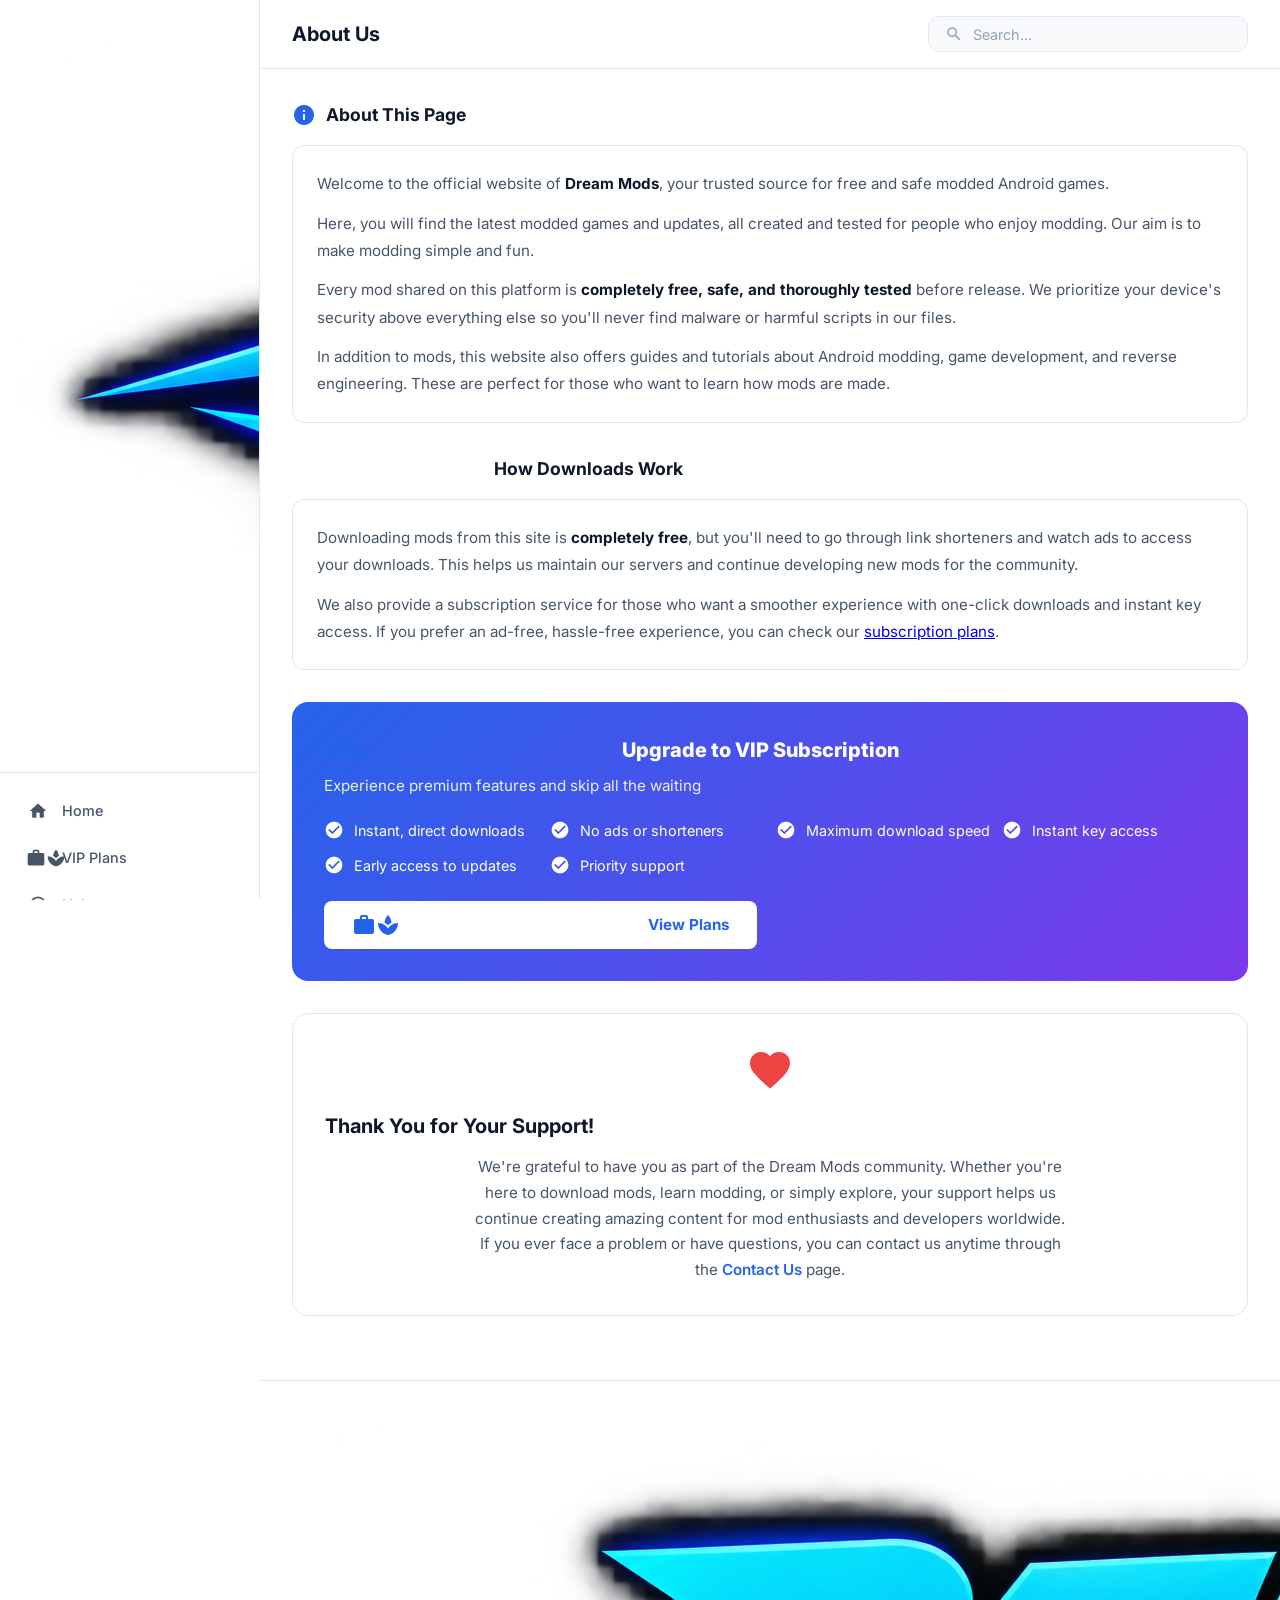
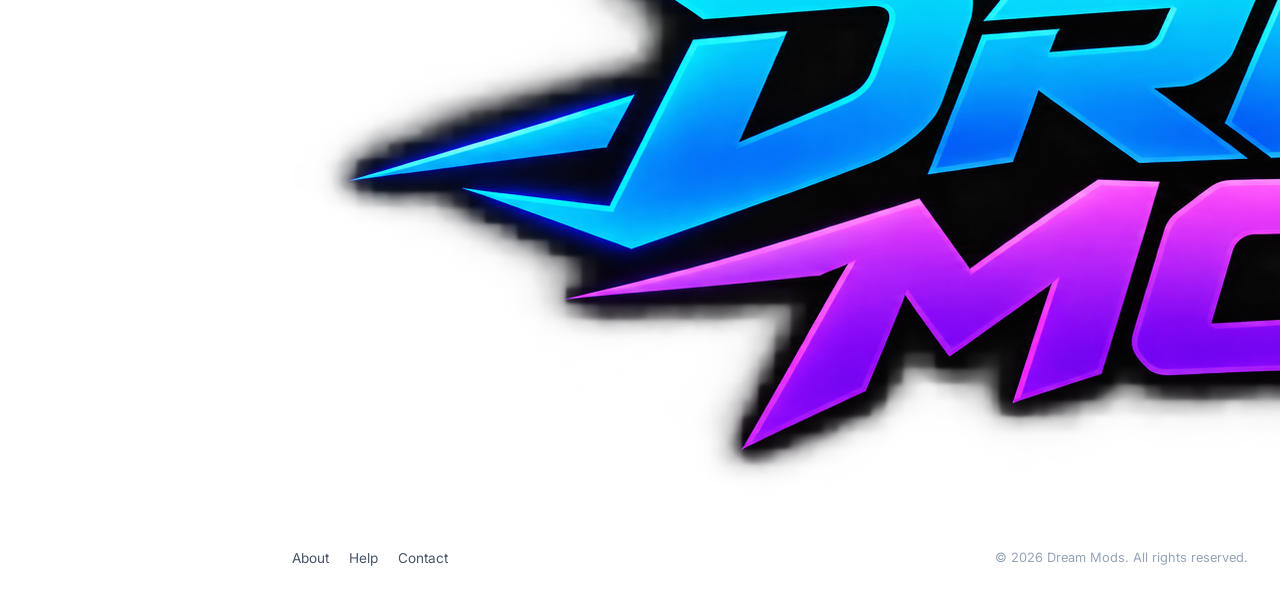
<file: about.html>
<!DOCTYPE html>
<html lang="en">
<head>
    <meta charset="UTF-8">
    <meta name="viewport" content="width=device-width, initial-scale=1.0">
    <title>About Us - Dream Mods</title>
    <link href="https://fonts.googleapis.com/css2?family=Inter:wght@400;500;600;700;800&display=swap" rel="stylesheet">
    <link href="https://fonts.googleapis.com/icon?family=Material+Icons" rel="stylesheet">
    <link rel="stylesheet" href="styles.css">
</head>
<body>
    <div class="sidebar-overlay" id="sidebarOverlay" onclick="closeSidebar()"></div>

    <aside class="sidebar" id="sidebar">
        <div class="sidebar-header">
            <a href="index.html" class="sidebar-brand">
                <img src="favicon.png" alt="Dream Mods logo" class="brand-logo">
                Dream Mods
            </a>
        </div>
        <nav class="sidebar-nav">
            <ul>
                <li><a href="index.html"><span class="material-icons">home</span> Home</a></li>
                <li><a href="plans.html"><span class="material-icons">workspace_premium</span> VIP Plans</a></li>
                <li><a href="help.html"><span class="material-icons">help_outline</span> Help</a></li>
                <li><a href="about.html" class="active"><span class="material-icons">info</span> About</a></li>
                <li><a href="contact.html"><span class="material-icons">mail</span> Contact</a></li>
                <li><a href="sign.html"><span class="material-icons">person</span> Account</a></li>
            </ul>
        </nav>
        <div class="sidebar-footer">
            <div class="theme-toggle" onclick="toggleTheme()">
                <div class="theme-toggle-label">
                    <span class="material-icons" id="themeIcon">light_mode</span>
                    <span id="themeLabel">Light Mode</span>
                </div>
                <div class="toggle-switch"></div>
            </div>
        </div>
    </aside>

    <div class="main-content">
        <header class="top-bar">
            <div class="top-bar-left">
                <button class="menu-btn" onclick="toggleSidebar()"><span class="material-icons">menu</span></button>
                <h1 class="page-title">About Us</h1>
            </div>
            <div class="search-bar">
                <span class="material-icons">search</span>
                <input type="text" placeholder="Search..." id="searchInput">
            </div>
        </header>

        <main class="page-content">
            <section class="about-section">
                <h2><span class="material-icons">info</span> About This Page</h2>
                <div class="about-card">
                    <p>Welcome to the official website of <strong>Dream Mods</strong>, your trusted source for free and safe modded Android games.</p>
                    <p>Here, you will find the latest modded games and updates, all created and tested for people who enjoy modding. Our aim is to make modding simple and fun.</p>
                    <p>Every mod shared on this platform is <strong>completely free, safe, and thoroughly tested</strong> before release. We prioritize your device's security above everything else so you'll never find malware or harmful scripts in our files.</p>
                    <p>In addition to mods, this website also offers guides and tutorials about Android modding, game development, and reverse engineering. These are perfect for those who want to learn how mods are made.</p>
                </div>
            </section>

            <section class="about-section">
                <h2><span class="material-icons">download</span> How Downloads Work</h2>
                <div class="about-card">
                    <p>Downloading mods from this site is <strong>completely free</strong>, but you'll need to go through link shorteners and watch ads to access your downloads. This helps us maintain our servers and continue developing new mods for the community.</p>
                    <p>We also provide a subscription service for those who want a smoother experience with one-click downloads and instant key access. If you prefer an ad-free, hassle-free experience, you can check our <a href="plans.html">subscription plans</a>.</p>
                </div>
            </section>

            <section class="about-section">
                <div class="vip-card">
                    <h2><span class="material-icons">workspace_premium</span> Upgrade to VIP Subscription</h2>
                    <p>Experience premium features and skip all the waiting</p>
                    <div class="vip-features">
                        <div class="vip-feature"><span class="material-icons">check_circle</span> Instant, direct downloads</div>
                        <div class="vip-feature"><span class="material-icons">check_circle</span> No ads or shorteners</div>
                        <div class="vip-feature"><span class="material-icons">check_circle</span> Maximum download speed</div>
                        <div class="vip-feature"><span class="material-icons">check_circle</span> Instant key access</div>
                        <div class="vip-feature"><span class="material-icons">check_circle</span> Early access to updates</div>
                        <div class="vip-feature"><span class="material-icons">check_circle</span> Priority support</div>
                    </div>
                    <a href="plans.html" class="btn-vip"><span class="material-icons">workspace_premium</span> View Plans</a>
                </div>
            </section>

            <section class="about-section">
                <div class="thank-you-card">
                    <span class="material-icons">favorite</span>
                    <h2>Thank You for Your Support!</h2>
                    <p>We're grateful to have you as part of the Dream Mods community. Whether you're here to download mods, learn modding, or simply explore, your support helps us continue creating amazing content for mod enthusiasts and developers worldwide. If you ever face a problem or have questions, you can contact us anytime through the <a href="contact.html">Contact Us</a> page.</p>
                </div>
            </section>
        </main>

        <footer class="footer">
            <div class="footer-content">
                <div class="footer-brand">
                    <img src="favicon.png" alt="Dream Mods logo" class="brand-logo-sm">
                    Dream Mods
                </div>
                <ul class="footer-links">
                    <li><a href="about.html">About</a></li>
                    <li><a href="help.html">Help</a></li>
                    <li><a href="contact.html">Contact</a></li>
                </ul>
                <p class="footer-copy">&copy; 2026 Dream Mods. All rights reserved.</p>
            </div>
        </footer>
    </div>

    <script src="script.js"></script>
</body>
</html>
</file>
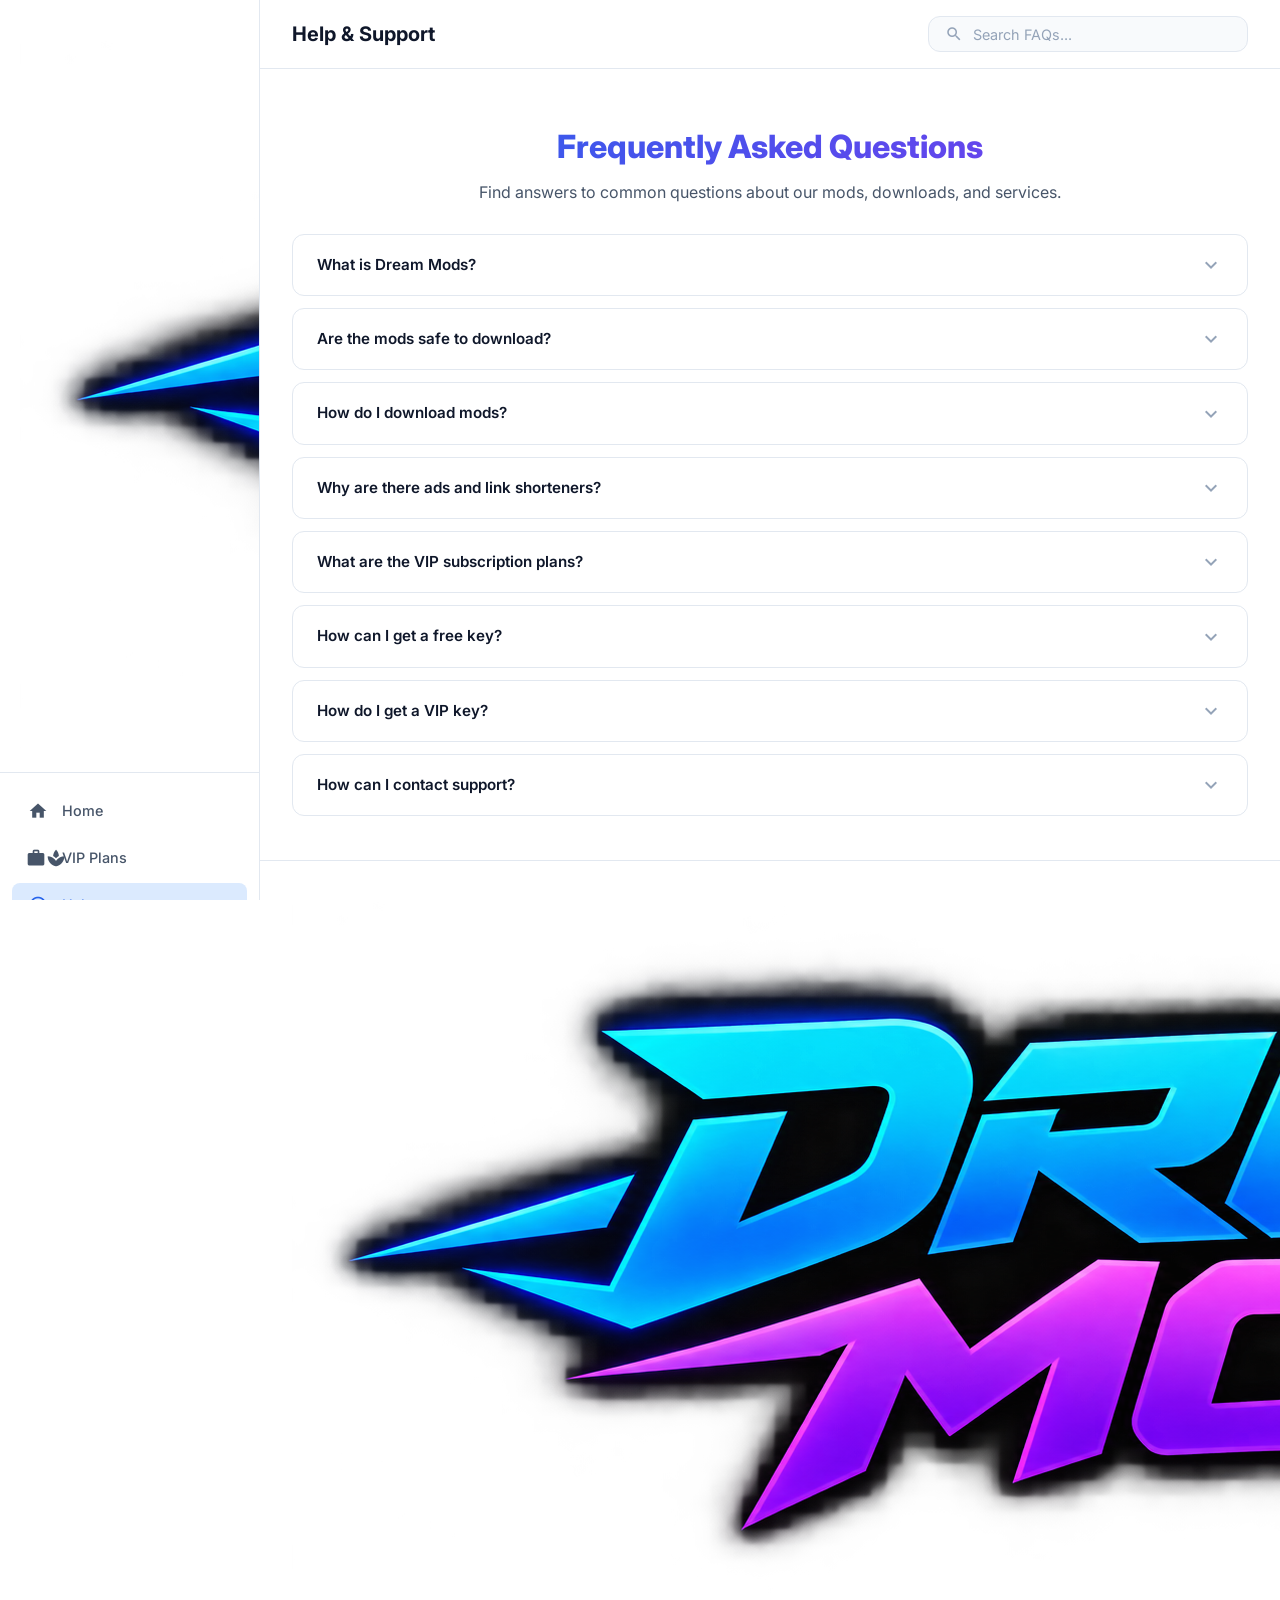
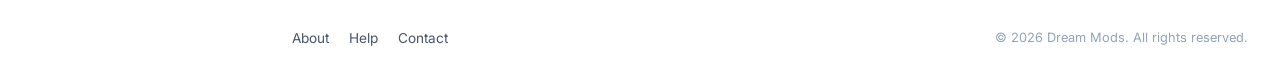
<file: help.html>
<!DOCTYPE html>
<html lang="en">
<head>
    <meta charset="UTF-8">
    <meta name="viewport" content="width=device-width, initial-scale=1.0">
    <title>Help & Support - Dream Mods</title>
    <link href="https://fonts.googleapis.com/css2?family=Inter:wght@400;500;600;700;800&display=swap" rel="stylesheet">
    <link href="https://fonts.googleapis.com/icon?family=Material+Icons" rel="stylesheet">
    <link rel="stylesheet" href="styles.css">
</head>
<body>
    <div class="sidebar-overlay" id="sidebarOverlay" onclick="closeSidebar()"></div>

    <aside class="sidebar" id="sidebar">
        <div class="sidebar-header">
            <a href="index.html" class="sidebar-brand">
                <img src="favicon.png" alt="Dream Mods logo" class="brand-logo">
                Dream Mods
            </a>
        </div>
        <nav class="sidebar-nav">
            <ul>
                <li><a href="index.html"><span class="material-icons">home</span> Home</a></li>
                <li><a href="plans.html"><span class="material-icons">workspace_premium</span> VIP Plans</a></li>
                <li><a href="help.html" class="active"><span class="material-icons">help_outline</span> Help</a></li>
                <li><a href="about.html"><span class="material-icons">info</span> About</a></li>
                <li><a href="contact.html"><span class="material-icons">mail</span> Contact</a></li>
                <li><a href="sign.html"><span class="material-icons">person</span> Account</a></li>
            </ul>
        </nav>
        <div class="sidebar-footer">
            <div class="theme-toggle" onclick="toggleTheme()">
                <div class="theme-toggle-label">
                    <span class="material-icons" id="themeIcon">light_mode</span>
                    <span id="themeLabel">Light Mode</span>
                </div>
                <div class="toggle-switch"></div>
            </div>
        </div>
    </aside>

    <div class="main-content">
        <header class="top-bar">
            <div class="top-bar-left">
                <button class="menu-btn" onclick="toggleSidebar()"><span class="material-icons">menu</span></button>
                <h1 class="page-title">Help & Support</h1>
            </div>
            <div class="search-bar">
                <span class="material-icons">search</span>
                <input type="text" placeholder="Search FAQs..." id="searchInput">
            </div>
        </header>

        <main class="page-content">
            <section class="hero" style="padding:20px 0 28px;">
                <h1>Frequently Asked Questions</h1>
                <p>Find answers to common questions about our mods, downloads, and services.</p>
            </section>

            <div class="faq-list">
                <div class="faq-item" data-search="what is Dream mods official website download modded games tutorials">
                    <div class="faq-question">What is Dream Mods? <span class="material-icons">expand_more</span></div>
                    <div class="faq-answer"><p>This is the official website of <strong>Dream Mods</strong>. Here you can download modded games and learn how to make mods through step-by-step tutorials made by Dream.</p></div>
                </div>
                <div class="faq-item" data-search="safe malware virus free tested secure">
                    <div class="faq-question">Are the mods safe to download? <span class="material-icons">expand_more</span></div>
                    <div class="faq-answer"><p>Yes, it's completely safe. All our mods are tested and 100% malware-free before being shared.</p></div>
                </div>
                <div class="faq-item" data-search="how to download mods among us page button">
                    <div class="faq-question">How do I download mods? <span class="material-icons">expand_more</span></div>
                    <div class="faq-answer"><p>Each mod has its own page with a download button. For example, you can visit the <a href="allmods.html">Hill Climb Racing mod page</a> to download it.</p></div>
                </div>
                <div class="faq-item" data-search="why ads link shorteners revenue free users direct download">
                    <div class="faq-question">Why are there ads and link shorteners? <span class="material-icons">expand_more</span></div>
                    <div class="faq-answer">
                        <p>Ads help us earn revenue to keep providing free mods. Because of this, we can't offer direct download links for free users.</p>
                        <p style="margin-top:8px">However, if you don't want to go through ads, you can buy our <a href="plans.html">VIP subscription</a>. VIP users can download mods instantly and get keys automatically.</p>
                    </div>
                </div>
                <div class="faq-item" data-search="vip subscription plans pricing premium">
                    <div class="faq-question">What are the VIP subscription plans? <span class="material-icons">expand_more</span></div>
                    <div class="faq-answer"><p>You can see all our subscription plans by clicking <a href="plans.html">here</a>.</p></div>
                </div>
                <div class="faq-item" data-search="free key how to get activation key">
                    <div class="faq-question">How can I get a free key? <span class="material-icons">expand_more</span></div>
                    <div class="faq-answer"><p>You can get free keys from <a href="#">this page</a>.</p></div>
                </div>
                <div class="faq-item" data-search="vip key instant access subscription">
                    <div class="faq-question">How do I get a VIP key? <span class="material-icons">expand_more</span></div>
                    <div class="faq-answer"><p>If you have a VIP subscription, you can get your key instantly from <a href="#">this page</a>.</p></div>
                </div>
                <div class="faq-item" data-search="support contact help team reach">
                    <div class="faq-question">How can I contact support? <span class="material-icons">expand_more</span></div>
                    <div class="faq-answer"><p>You can reach our support team anytime through the <a href="contact.html">Contact page</a> on this website.</p></div>
                </div>
            </div>
        </main>

        <footer class="footer">
            <div class="footer-content">
                <div class="footer-brand">
                    <img src="favicon.png" alt="Dream Mods logo" class="brand-logo-sm">
                    Dream Mods
                </div>
                <ul class="footer-links">
                    <li><a href="about.html">About</a></li>
                    <li><a href="help.html">Help</a></li>
                    <li><a href="contact.html">Contact</a></li>
                </ul>
                <p class="footer-copy">&copy; 2026 Dream Mods. All rights reserved.</p>
            </div>
        </footer>
    </div>

    <script src="script.js"></script>
</body>
</html>
</file>
<file: styles.css>
/* ===== CSS VARIABLES - Light & Dark ===== */
:root {
    --bg-primary: #ffffff;
    --bg-secondary: #f8fafc;
    --bg-card: #ffffff;
    --bg-hover: #f1f5f9;
    --bg-sidebar: #ffffff;
    --text-primary: #0f172a;
    --text-secondary: #475569;
    --text-muted: #94a3b8;
    --accent: #2563eb;
    --accent-hover: #1d4ed8;
    --accent-light: #dbeafe;
    --border: #e2e8f0;
    --border-hover: #cbd5e1;
    --shadow: 0 1px 3px rgba(0,0,0,0.08), 0 1px 2px rgba(0,0,0,0.06);
    --shadow-lg: 0 10px 25px -5px rgba(0,0,0,0.1), 0 8px 10px -6px rgba(0,0,0,0.04);
    --radius: 16px;
    --radius-sm: 12px;
    --radius-xs: 8px;
    --font: 'Inter', -apple-system, BlinkMacSystemFont, 'Segoe UI', Roboto, sans-serif;
    --transition: all 0.3s cubic-bezier(0.4, 0, 0.2, 1);
}

[data-theme="dark"] {
    --bg-primary: #0d1117;
    --bg-secondary: #161b22;
    --bg-card: #1c2128;
    --bg-hover: #21262d;
    --bg-sidebar: #161b22;
    --text-primary: #e6edf3;
    --text-secondary: #8b949e;
    --text-muted: #6e7681;
    --accent: #58a6ff;
    --accent-hover: #79b8ff;
    --accent-light: rgba(88,166,255,0.15);
    --border: #30363d;
    --border-hover: #8b949e;
    --shadow: 0 4px 6px -1px rgba(0,0,0,0.4), 0 2px 4px -1px rgba(0,0,0,0.3);
    --shadow-lg: 0 20px 25px -5px rgba(0,0,0,0.5), 0 10px 10px -5px rgba(0,0,0,0.3);
}

* { margin: 0; padding: 0; box-sizing: border-box; }

body {
    font-family: var(--font);
    background-color: var(--bg-primary);
    color: var(--text-primary);
    line-height: 1.6;
    min-height: 100vh;
    transition: background-color 0.3s, color 0.3s;
}

/* ===== SIDEBAR ===== */
.sidebar {
    position: fixed;
    left: 0;
    top: 0;
    width: 260px;
    height: 100vh;
    background-color: var(--bg-sidebar);
    border-right: 1px solid var(--border);
    display: flex;
    flex-direction: column;
    z-index: 1000;
    transition: var(--transition);
    overflow-y: auto;
}

.sidebar-header {
    padding: 24px 20px;
    border-bottom: 1px solid var(--border);
}

.sidebar-brand {
    display: flex;
    align-items: center;
    gap: 12px;
    text-decoration: none;
    color: var(--text-primary);
    font-weight: 700;
    font-size: 1.15rem;
}

.sidebar-brand .logo-icon {
    width: 38px;
    height: 38px;
    background: linear-gradient(135deg, var(--accent), #7c3aed);
    border-radius: var(--radius-xs);
    display: flex;
    align-items: center;
    justify-content: center;
    color: white;
    font-size: 20px;
    flex-shrink: 0;
}

.sidebar-nav {
    flex: 1;
    padding: 16px 12px;
}

.sidebar-nav ul { list-style: none; }

.sidebar-nav li { margin-bottom: 4px; }

.sidebar-nav a {
    display: flex;
    align-items: center;
    gap: 12px;
    padding: 10px 14px;
    border-radius: var(--radius-xs);
    color: var(--text-secondary);
    text-decoration: none;
    font-size: 0.9rem;
    font-weight: 500;
    transition: var(--transition);
}

.sidebar-nav a:hover,
.sidebar-nav a.active {
    background-color: var(--accent-light);
    color: var(--accent);
}

.sidebar-nav a .material-icons {
    font-size: 20px;
    width: 24px;
    text-align: center;
}

.sidebar-footer {
    padding: 16px 12px;
    border-top: 1px solid var(--border);
}

/* Theme Toggle */
.theme-toggle {
    display: flex;
    align-items: center;
    justify-content: space-between;
    padding: 10px 14px;
    border-radius: var(--radius-xs);
    cursor: pointer;
    transition: var(--transition);
    user-select: none;
}

.theme-toggle:hover { background-color: var(--bg-hover); }

.theme-toggle-label {
    display: flex;
    align-items: center;
    gap: 12px;
    font-size: 0.9rem;
    font-weight: 500;
    color: var(--text-secondary);
}

.theme-toggle-label .material-icons { font-size: 20px; }

.toggle-switch {
    width: 44px;
    height: 24px;
    background-color: var(--border);
    border-radius: 12px;
    position: relative;
    transition: var(--transition);
}

.toggle-switch::after {
    content: '';
    position: absolute;
    width: 20px;
    height: 20px;
    background: white;
    border-radius: 50%;
    top: 2px;
    left: 2px;
    transition: var(--transition);
    box-shadow: 0 1px 3px rgba(0,0,0,0.2);
}

[data-theme="dark"] .toggle-switch {
    background-color: var(--accent);
}

[data-theme="dark"] .toggle-switch::after {
    left: 22px;
}

/* ===== MAIN CONTENT ===== */
.main-content {
    margin-left: 260px;
    min-height: 100vh;
    display: flex;
    flex-direction: column;
}

/* ===== TOP BAR ===== */
.top-bar {
    display: flex;
    align-items: center;
    justify-content: space-between;
    padding: 16px 32px;
    background-color: var(--bg-sidebar);
    border-bottom: 1px solid var(--border);
    position: sticky;
    top: 0;
    z-index: 50;
}

.top-bar-left {
    display: flex;
    align-items: center;
    gap: 16px;
}

.menu-btn {
    display: none;
    background: none;
    border: none;
    color: var(--text-secondary);
    cursor: pointer;
    padding: 8px;
    border-radius: var(--radius-xs);
}

.menu-btn:hover { background-color: var(--bg-hover); }

.page-title {
    font-size: 1.25rem;
    font-weight: 700;
    color: var(--text-primary);
}

.search-bar {
    display: flex;
    align-items: center;
    background-color: var(--bg-secondary);
    border: 1px solid var(--border);
    border-radius: var(--radius-sm);
    padding: 8px 16px;
    width: 320px;
    transition: var(--transition);
}

.search-bar:focus-within {
    border-color: var(--accent);
    box-shadow: 0 0 0 3px var(--accent-light);
}

.search-bar .material-icons {
    color: var(--text-muted);
    font-size: 18px;
    margin-right: 10px;
}

.search-bar input {
    background: none;
    border: none;
    color: var(--text-primary);
    font-size: 0.9rem;
    width: 100%;
    outline: none;
    font-family: inherit;
}

.search-bar input::placeholder { color: var(--text-muted); }

/* ===== PAGE CONTENT ===== */
.page-content {
    flex: 1;
    padding: 32px;
    max-width: 1100px;
}

/* ===== HERO ===== */
.hero {
    text-align: center;
    padding: 40px 0 32px;
}

.hero h1 {
    font-size: 2rem;
    font-weight: 800;
    margin-bottom: 8px;
    background: linear-gradient(135deg, var(--accent), #7c3aed);
    -webkit-background-clip: text;
    -webkit-text-fill-color: transparent;
    background-clip: text;
}

.hero p {
    color: var(--text-secondary);
    font-size: 1rem;
    max-width: 600px;
    margin: 0 auto;
}

/* ===== SECTION TITLE ===== */
.section-title {
    font-size: 1.25rem;
    font-weight: 700;
    margin-bottom: 20px;
    color: var(--text-primary);
    display: flex;
    align-items: center;
    gap: 8px;
}

/* ===== APP CARDS (like screenshot) ===== */
.app-cards-grid {
    display: grid;
    grid-template-columns: repeat(auto-fill, minmax(320px, 1fr));
    gap: 20px;
    margin-bottom: 40px;
}

.app-card {
    background-color: var(--bg-card);
    border: 1px solid var(--border);
    border-radius: var(--radius);
    padding: 20px;
    transition: var(--transition);
    cursor: pointer;
}

.app-card:hover {
    border-color: var(--border-hover);
    box-shadow: var(--shadow-lg);
    transform: translateY(-2px);
}

.app-card-header {
    display: flex;
    align-items: center;
    gap: 16px;
    margin-bottom: 16px;
}

.app-icon {
    width: 64px;
    height: 64px;
    border-radius: var(--radius-xs);
    object-fit: cover;
    flex-shrink: 0;
    box-shadow: var(--shadow);
}

.app-info h3 {
    font-size: 1.15rem;
    font-weight: 700;
    color: var(--text-primary);
    margin-bottom: 6px;
}

.app-meta {
    display: flex;
    gap: 12px;
    flex-wrap: wrap;
}

.app-meta span {
    background-color: var(--bg-secondary);
    color: var(--text-secondary);
    padding: 3px 10px;
    border-radius: 20px;
    font-size: 0.8rem;
    font-weight: 500;
}

.app-card-date {
    display: inline-flex;
    align-items: center;
    gap: 6px;
    color: var(--text-muted);
    font-size: 0.85rem;
    margin-bottom: 12px;
    background-color: var(--bg-secondary);
    padding: 6px 12px;
    border-radius: var(--radius-xs);
}

.app-card-date .material-icons { font-size: 16px; }

.app-card-desc {
    color: var(--text-secondary);
    font-size: 0.9rem;
    line-height: 1.6;
    margin-bottom: 16px;
    display: -webkit-box;
    -webkit-line-clamp: 3;
    -webkit-box-orient: vertical;
    overflow: hidden;
}

.btn-read-more {
    display: inline-flex;
    align-items: center;
    gap: 8px;
    background-color: var(--accent);
    color: white;
    padding: 10px 20px;
    border-radius: var(--radius-xs);
    text-decoration: none;
    font-weight: 600;
    font-size: 0.9rem;
    border: none;
    cursor: pointer;
    transition: var(--transition);
}

.btn-read-more:hover {
    background-color: var(--accent-hover);
    transform: translateY(-1px);
}

.btn-read-more .material-icons { font-size: 18px; }

/* ===== FEATURED GRID (smaller cards) ===== */
.featured-grid {
    display: grid;
    grid-template-columns: repeat(auto-fill, minmax(260px, 1fr));
    gap: 16px;
    margin-bottom: 40px;
}

.featured-card {
    background-color: var(--bg-card);
    border: 1px solid var(--border);
    border-radius: var(--radius-sm);
    padding: 20px;
    transition: var(--transition);
    cursor: pointer;
}

.featured-card:hover {
    border-color: var(--border-hover);
    box-shadow: var(--shadow);
    transform: translateY(-2px);
}

.featured-card .app-card-date { margin-bottom: 10px; }

.featured-card h3 {
    font-size: 0.95rem;
    font-weight: 600;
    color: var(--text-primary);
    margin-bottom: 8px;
    line-height: 1.4;
}

.featured-card p {
    color: var(--text-secondary);
    font-size: 0.85rem;
    line-height: 1.5;
    display: -webkit-box;
    -webkit-line-clamp: 3;
    -webkit-box-orient: vertical;
    overflow: hidden;
    margin-bottom: 12px;
}

.featured-card .read-more-link {
    display: inline-flex;
    align-items: center;
    gap: 4px;
    color: var(--accent);
    text-decoration: none;
    font-size: 0.85rem;
    font-weight: 600;
}

.featured-card .read-more-link:hover { color: var(--accent-hover); }

/* ===== CTA SECTION ===== */
.cta-section {
    text-align: center;
    padding: 32px 0;
}

.btn-cta {
    display: inline-flex;
    align-items: center;
    gap: 10px;
    background: linear-gradient(135deg, var(--accent), #7c3aed);
    color: white;
    padding: 14px 32px;
    border-radius: var(--radius-sm);
    text-decoration: none;
    font-weight: 700;
    font-size: 1rem;
    border: none;
    cursor: pointer;
    transition: var(--transition);
    box-shadow: 0 4px 15px rgba(37,99,235,0.3);
}

.btn-cta:hover {
    transform: translateY(-2px);
    box-shadow: 0 6px 20px rgba(37,99,235,0.4);
}

/* ===== APP DETAIL PAGE ===== */
.app-detail-header {
    display: flex;
    align-items: center;
    gap: 24px;
    margin-bottom: 32px;
    padding: 24px;
    background-color: var(--bg-card);
    border: 1px solid var(--border);
    border-radius: var(--radius);
}

.app-detail-icon {
    width: 80px;
    height: 80px;
    border-radius: var(--radius-sm);
    object-fit: cover;
    box-shadow: var(--shadow);
}

.app-detail-title h1 {
    font-size: 1.5rem;
    font-weight: 800;
    margin-bottom: 8px;
}

.app-detail-meta {
    display: flex;
    gap: 16px;
    flex-wrap: wrap;
}

.app-detail-meta span {
    display: flex;
    align-items: center;
    gap: 6px;
    color: var(--text-secondary);
    font-size: 0.9rem;
    background-color: var(--bg-secondary);
    padding: 4px 12px;
    border-radius: var(--radius-xs);
}

.app-detail-meta .material-icons { font-size: 16px; color: var(--text-muted); }

/* Info Section */
.info-section {
    margin-bottom: 32px;
}

.info-section h2 {
    font-size: 1.1rem;
    font-weight: 700;
    margin-bottom: 16px;
    display: flex;
    align-items: center;
    gap: 10px;
    color: var(--text-primary);
}

.info-section h2 .material-icons {
    color: var(--accent);
    font-size: 22px;
}

.info-card {
    background-color: var(--bg-card);
    border: 1px solid var(--border);
    border-radius: var(--radius-sm);
    padding: 24px;
}

.info-table {
    width: 100%;
    border-collapse: collapse;
}

.info-table td {
    padding: 10px 0;
    border-bottom: 1px solid var(--border);
    font-size: 0.9rem;
}

.info-table td:first-child {
    color: var(--text-secondary);
    width: 140px;
    font-weight: 500;
}

.info-table td:last-child {
    color: var(--text-primary);
    font-weight: 600;
}

.info-table tr:last-child td { border-bottom: none; }

/* Download Options */
.download-options {
    display: grid;
    grid-template-columns: repeat(auto-fit, minmax(240px, 1fr));
    gap: 16px;
}

.download-card {
    background-color: var(--bg-card);
    border: 1px solid var(--border);
    border-radius: var(--radius-sm);
    padding: 24px;
    text-align: center;
    transition: var(--transition);
}

.download-card:hover {
    border-color: var(--accent);
    box-shadow: 0 0 0 3px var(--accent-light);
}

.download-card .material-icons {
    font-size: 36px;
    color: var(--accent);
    margin-bottom: 12px;
}

.download-card h3 {
    font-size: 1rem;
    font-weight: 700;
    margin-bottom: 8px;
}

.download-card p {
    color: var(--text-secondary);
    font-size: 0.85rem;
    margin-bottom: 16px;
}

.btn-download {
    display: inline-flex;
    align-items: center;
    gap: 6px;
    background-color: var(--accent);
    color: white;
    padding: 10px 20px;
    border-radius: var(--radius-xs);
    text-decoration: none;
    font-weight: 600;
    font-size: 0.85rem;
    transition: var(--transition);
}

.btn-download:hover { background-color: var(--accent-hover); }

/* Features List */
.features-grid {
    display: grid;
    grid-template-columns: repeat(auto-fit, minmax(280px, 1fr));
    gap: 20px;
}

.feature-category {
    background-color: var(--bg-card);
    border: 1px solid var(--border);
    border-radius: var(--radius-sm);
    padding: 20px;
}

.feature-category h3 {
    font-size: 1rem;
    font-weight: 700;
    margin-bottom: 12px;
    color: var(--accent);
}

.feature-category ul {
    list-style: none;
}

.feature-category li {
    padding: 6px 0;
    color: var(--text-secondary);
    font-size: 0.9rem;
    display: flex;
    align-items: center;
    gap: 8px;
}

.feature-category li::before {
    content: 'check';
    font-family: 'Material Icons';
    font-size: 16px;
    color: var(--success, #22c55e);
}

/* Screenshots */
.screenshots-grid {
    display: grid;
    grid-template-columns: repeat(auto-fill, minmax(280px, 1fr));
    gap: 16px;
}

.screenshot-card {
    background-color: var(--bg-card);
    border: 1px solid var(--border);
    border-radius: var(--radius-sm);
    overflow: hidden;
    transition: var(--transition);
}

.screenshot-card:hover {
    border-color: var(--border-hover);
    transform: scale(1.02);
}

.screenshot-card img {
    width: 100%;
    height: auto;
    display: block;
}

.screenshot-note {
    color: var(--text-muted);
    font-size: 0.8rem;
    font-style: italic;
    margin-bottom: 16px;
}

/* ===== CONTACT PAGE ===== */
.contact-grid {
    display: grid;
    grid-template-columns: 1fr 1fr;
    gap: 32px;
}

.contact-info-card {
    background-color: var(--bg-card);
    border: 1px solid var(--border);
    border-radius: var(--radius);
    padding: 28px;
}

.contact-info-card h2 {
    font-size: 1.1rem;
    font-weight: 700;
    margin-bottom: 16px;
    display: flex;
    align-items: center;
    gap: 10px;
}

.contact-info-card h2 .material-icons { color: var(--accent); }

.contact-item {
    display: flex;
    align-items: flex-start;
    gap: 14px;
    padding: 14px 0;
    border-bottom: 1px solid var(--border);
}

.contact-item:last-child { border-bottom: none; }

.contact-item .material-icons {
    color: var(--accent);
    font-size: 22px;
    margin-top: 2px;
}

.contact-item h4 {
    font-size: 0.9rem;
    font-weight: 600;
    margin-bottom: 4px;
}

.contact-item p {
    color: var(--text-secondary);
    font-size: 0.85rem;
}

.contact-form-card {
    background-color: var(--bg-card);
    border: 1px solid var(--border);
    border-radius: var(--radius);
    padding: 28px;
}

.contact-form-card h2 {
    font-size: 1.1rem;
    font-weight: 700;
    margin-bottom: 20px;
    display: flex;
    align-items: center;
    gap: 10px;
}

.contact-form-card h2 .material-icons { color: var(--accent); }

.form-group { margin-bottom: 16px; }

.form-group label {
    display: block;
    font-size: 0.85rem;
    font-weight: 600;
    margin-bottom: 6px;
    color: var(--text-primary);
}

.form-group input,
.form-group textarea,
.form-group select {
    width: 100%;
    padding: 10px 14px;
    border: 1px solid var(--border);
    border-radius: var(--radius-xs);
    background-color: var(--bg-secondary);
    color: var(--text-primary);
    font-family: inherit;
    font-size: 0.9rem;
    outline: none;
    transition: var(--transition);
}

.form-group input:focus,
.form-group textarea:focus,
.form-group select:focus {
    border-color: var(--accent);
    box-shadow: 0 0 0 3px var(--accent-light);
}

.form-group textarea { resize: vertical; min-height: 120px; }

/* ===== HELP / FAQ PAGE ===== */
.faq-item {
    background-color: var(--bg-card);
    border: 1px solid var(--border);
    border-radius: var(--radius-sm);
    margin-bottom: 12px;
    overflow: hidden;
    transition: var(--transition);
}

.faq-item:hover { border-color: var(--border-hover); }

.faq-question {
    display: flex;
    align-items: center;
    justify-content: space-between;
    padding: 18px 24px;
    cursor: pointer;
    font-weight: 600;
    font-size: 0.95rem;
    color: var(--text-primary);
    user-select: none;
}

.faq-question:hover { background-color: var(--bg-hover); }

.faq-question .material-icons {
    transition: transform 0.3s;
    color: var(--text-muted);
}

.faq-item.active .faq-question .material-icons {
    transform: rotate(180deg);
}

.faq-answer {
    max-height: 0;
    overflow: hidden;
    transition: max-height 0.3s ease, padding 0.3s ease;
}

.faq-item.active .faq-answer {
    max-height: 500px;
    padding: 0 24px 20px;
}

.faq-answer p {
    color: var(--text-secondary);
    font-size: 0.9rem;
    line-height: 1.7;
}

.faq-answer a {
    color: var(--accent);
    text-decoration: none;
    font-weight: 600;
}

.faq-answer a:hover { text-decoration: underline; }

/* ===== ABOUT PAGE ===== */
.about-hero {
    text-align: center;
    padding: 40px 0 32px;
}

.about-hero h1 {
    font-size: 2rem;
    font-weight: 800;
    margin-bottom: 12px;
}

.about-hero p {
    color: var(--text-secondary);
    font-size: 1rem;
    max-width: 600px;
    margin: 0 auto;
}

.about-section {
    margin-bottom: 32px;
}

.about-section h2 {
    font-size: 1.1rem;
    font-weight: 700;
    margin-bottom: 16px;
    display: flex;
    align-items: center;
    gap: 10px;
}

.about-section h2 .material-icons { color: var(--accent); }

.about-card {
    background-color: var(--bg-card);
    border: 1px solid var(--border);
    border-radius: var(--radius-sm);
    padding: 24px;
    line-height: 1.8;
}

.about-card p {
    color: var(--text-secondary);
    font-size: 0.95rem;
    margin-bottom: 12px;
}

.about-card p:last-child { margin-bottom: 0; }

.about-card strong { color: var(--text-primary); }

/* VIP Section */
.vip-card {
    background: linear-gradient(135deg, var(--accent), #7c3aed);
    border-radius: var(--radius);
    padding: 32px;
    color: white;
    margin-bottom: 32px;
}

.vip-card h2 {
    font-size: 1.25rem;
    font-weight: 800;
    margin-bottom: 8px;
    display: flex;
    align-items: center;
    gap: 10px;
}

.vip-card p {
    opacity: 0.9;
    margin-bottom: 20px;
    font-size: 0.95rem;
}

.vip-features {
    display: grid;
    grid-template-columns: repeat(auto-fit, minmax(200px, 1fr));
    gap: 12px;
    margin-bottom: 24px;
}

.vip-feature {
    display: flex;
    align-items: center;
    gap: 10px;
    font-size: 0.9rem;
}

.vip-feature .material-icons { font-size: 20px; }

.btn-vip {
    display: inline-flex;
    align-items: center;
    gap: 8px;
    background: white;
    color: var(--accent);
    padding: 12px 28px;
    border-radius: var(--radius-xs);
    text-decoration: none;
    font-weight: 700;
    font-size: 0.95rem;
    transition: var(--transition);
}

.btn-vip:hover {
    transform: translateY(-2px);
    box-shadow: 0 4px 15px rgba(0,0,0,0.2);
}

/* Thank You Section */
.thank-you-card {
    background-color: var(--bg-card);
    border: 1px solid var(--border);
    border-radius: var(--radius);
    padding: 32px;
    text-align: center;
}

.thank-you-card .material-icons {
    font-size: 48px;
    color: #ef4444;
    margin-bottom: 16px;
}

.thank-you-card h2 {
    font-size: 1.25rem;
    font-weight: 700;
    margin-bottom: 12px;
}

.thank-you-card p {
    color: var(--text-secondary);
    font-size: 0.95rem;
    line-height: 1.7;
    max-width: 600px;
    margin: 0 auto;
}

.thank-you-card a {
    color: var(--accent);
    text-decoration: none;
    font-weight: 600;
}

/* ===== FOOTER ===== */
.footer {
    background-color: var(--bg-sidebar);
    border-top: 1px solid var(--border);
    padding: 24px 32px;
    margin-top: auto;
}

.footer-content {
    display: flex;
    justify-content: space-between;
    align-items: center;
    flex-wrap: wrap;
    gap: 16px;
}

.footer-brand {
    display: flex;
    align-items: center;
    gap: 8px;
    font-weight: 600;
    color: var(--text-primary);
    font-size: 0.9rem;
}

.footer-links {
    display: flex;
    gap: 20px;
    list-style: none;
}

.footer-links a {
    color: var(--text-secondary);
    text-decoration: none;
    font-size: 0.85rem;
    transition: color 0.2s;
}

.footer-links a:hover { color: var(--text-primary); }

.footer-copy {
    color: var(--text-muted);
    font-size: 0.8rem;
}

/* ===== SCROLLBAR ===== */
::-webkit-scrollbar { width: 6px; }
::-webkit-scrollbar-track { background: transparent; }
::-webkit-scrollbar-thumb { background: var(--border); border-radius: 3px; }
::-webkit-scrollbar-thumb:hover { background: var(--text-muted); }

/* ===== ANIMATIONS ===== */
@keyframes fadeInUp {
    from { opacity: 0; transform: translateY(16px); }
    to { opacity: 1; transform: translateY(0); }
}

.animate-in {
    animation: fadeInUp 0.5s ease forwards;
}

/* ===== RESPONSIVE ===== */
@media (max-width: 1024px) {
    .contact-grid { grid-template-columns: 1fr; }
}

@media (max-width: 768px) {
    .sidebar {
        transform: translateX(-100%);
        width: 280px;
    }
    .sidebar.open { transform: translateX(0); }
    .main-content { margin-left: 0; }
    .menu-btn { display: block; }
    .search-bar { width: 200px; }
    .page-content { padding: 20px; }
    .app-detail-header { flex-direction: column; text-align: center; }
    .app-cards-grid { grid-template-columns: 1fr; }
    .featured-grid { grid-template-columns: 1fr; }
    .footer-content { flex-direction: column; text-align: center; }
    .vip-features { grid-template-columns: 1fr; }
}

/* Overlay for mobile sidebar */
.sidebar-overlay {
    display: none;
    position: fixed;
    inset: 0;
    background: rgba(0,0,0,0.5);
    z-index: 999;
}

.sidebar-overlay.active { display: block; }
</file>
